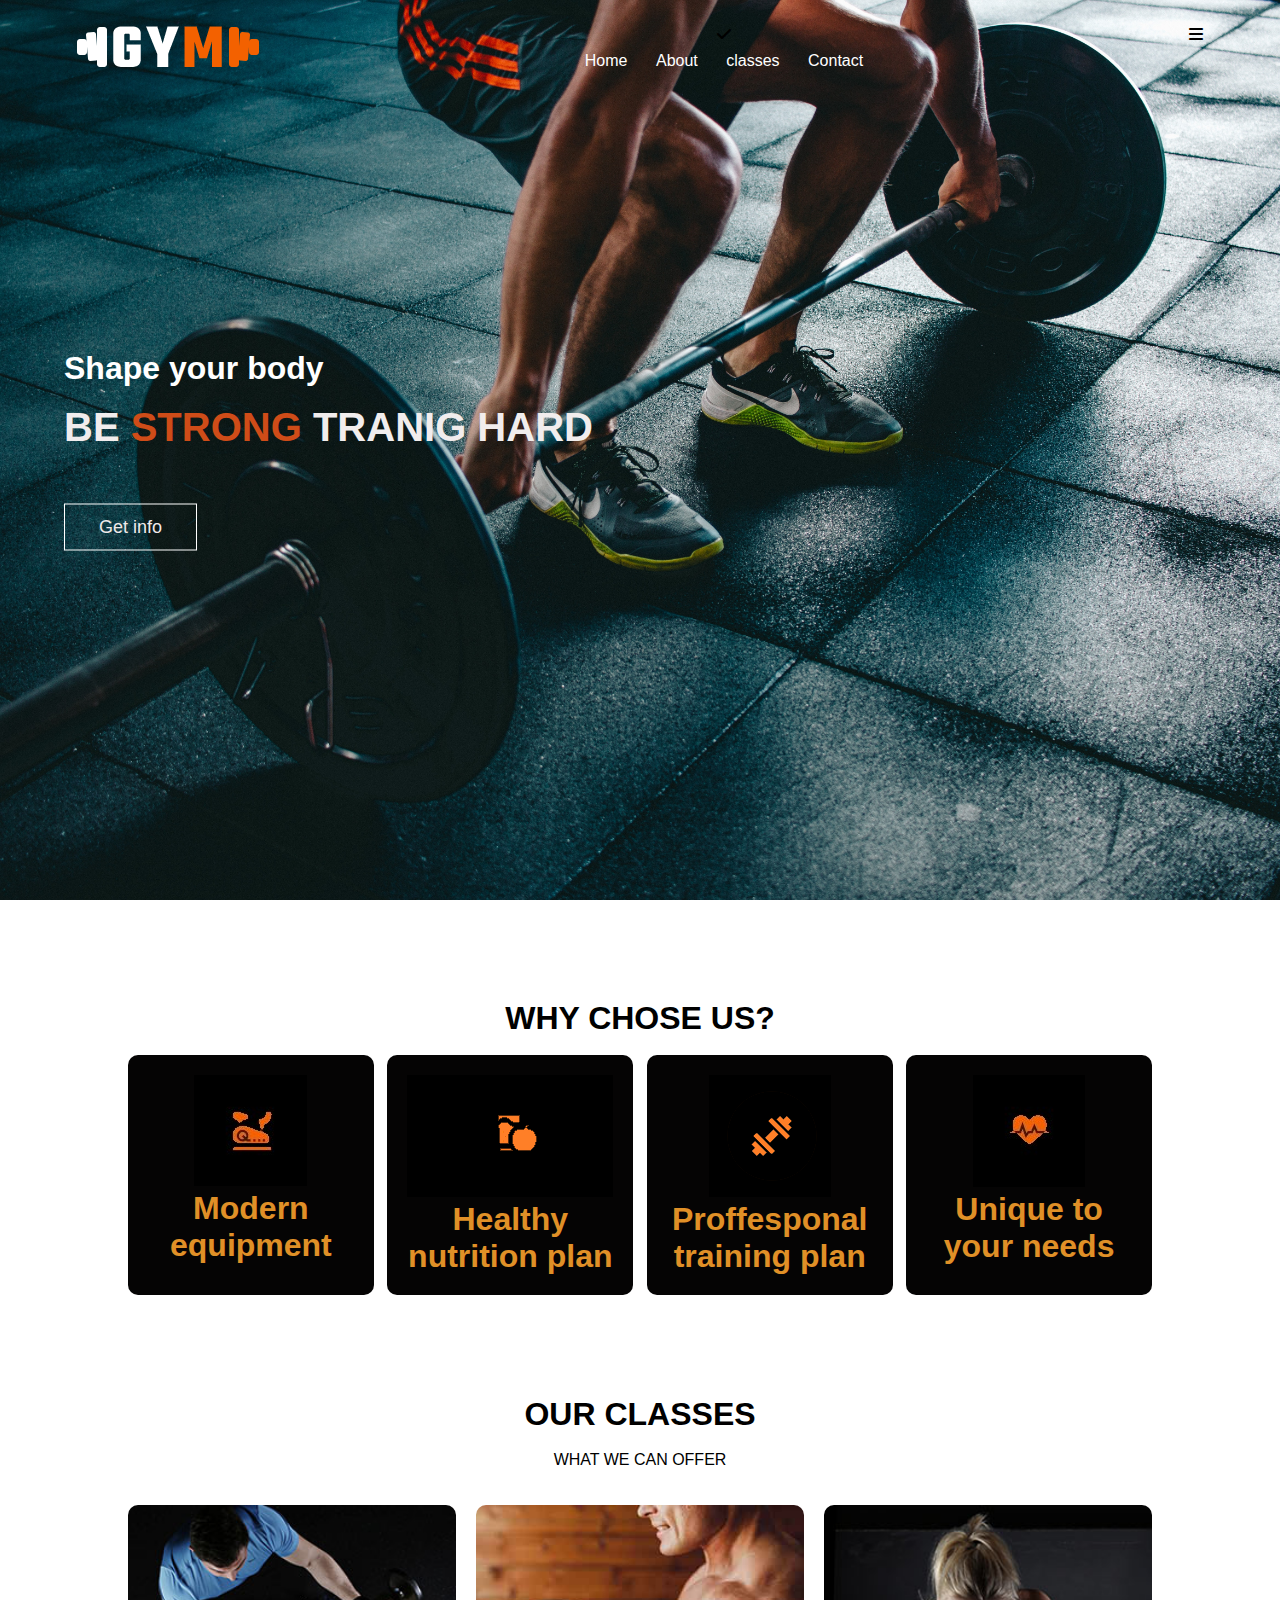
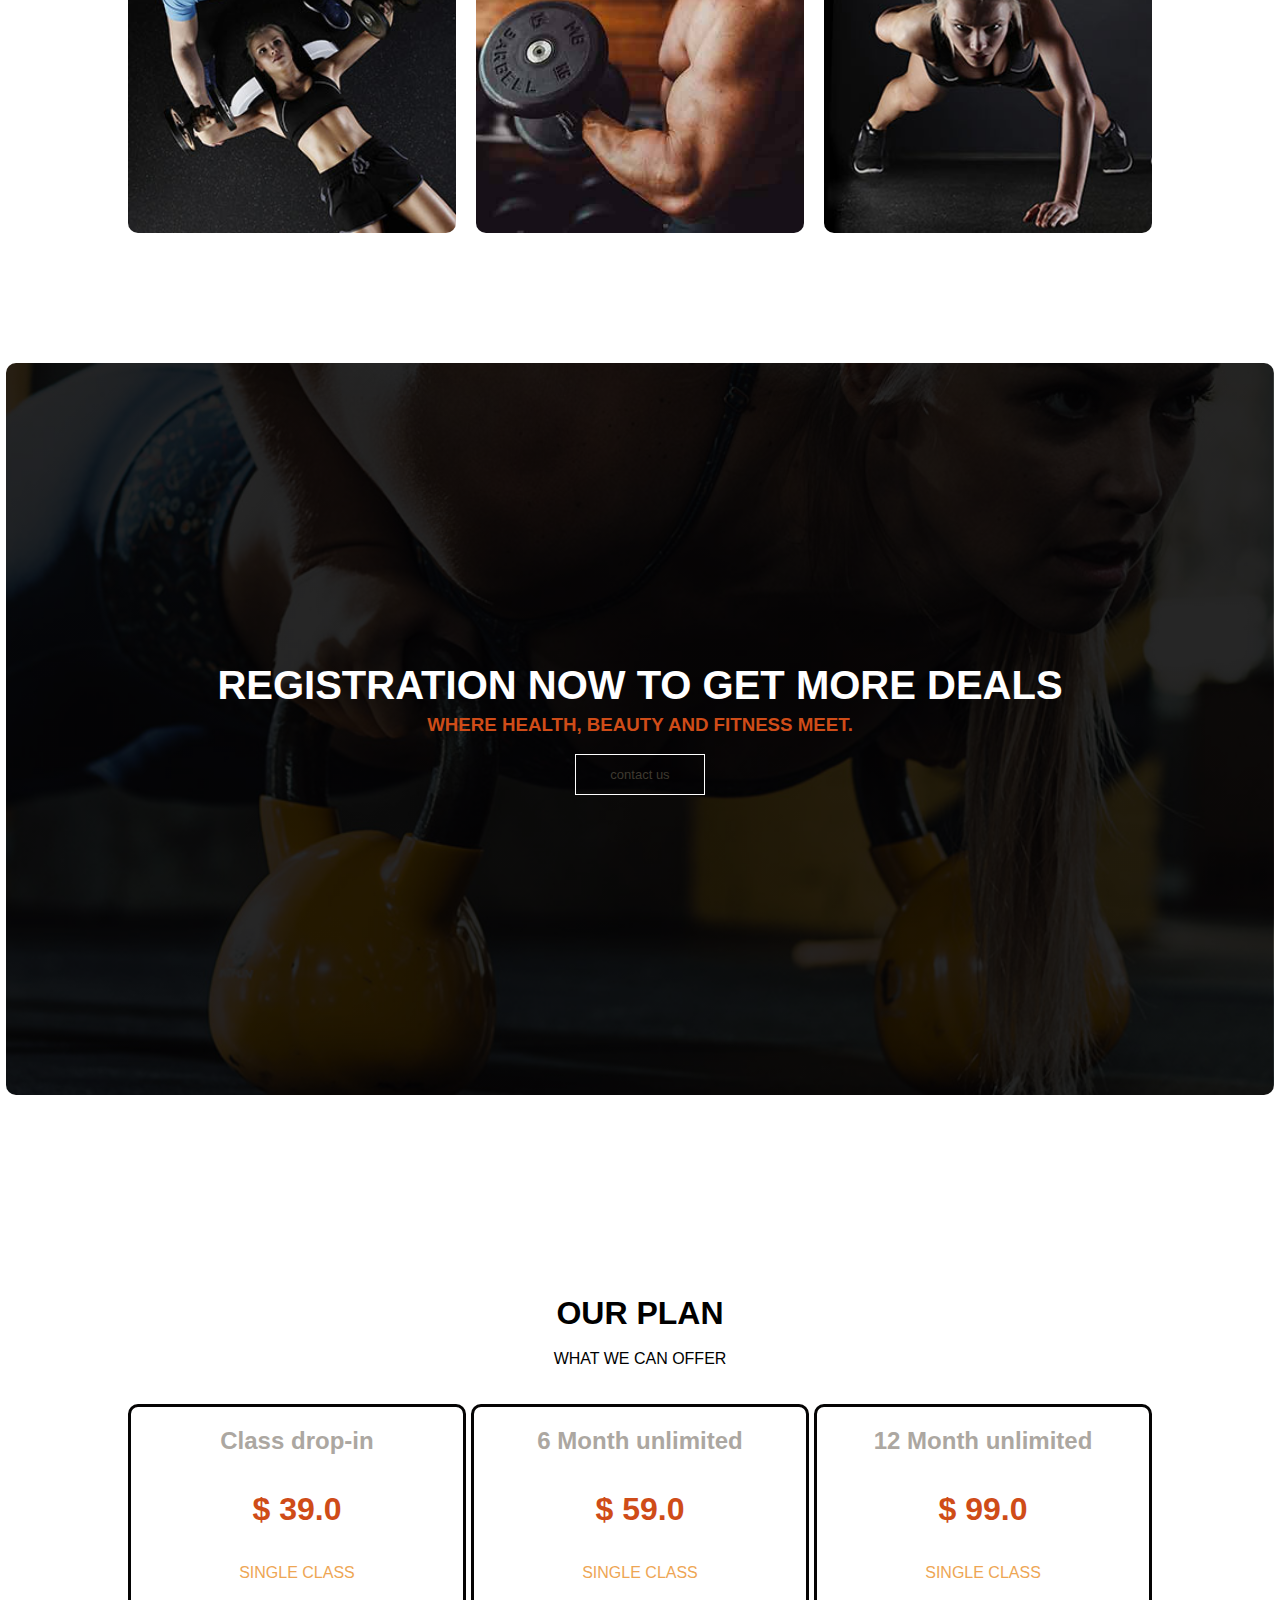
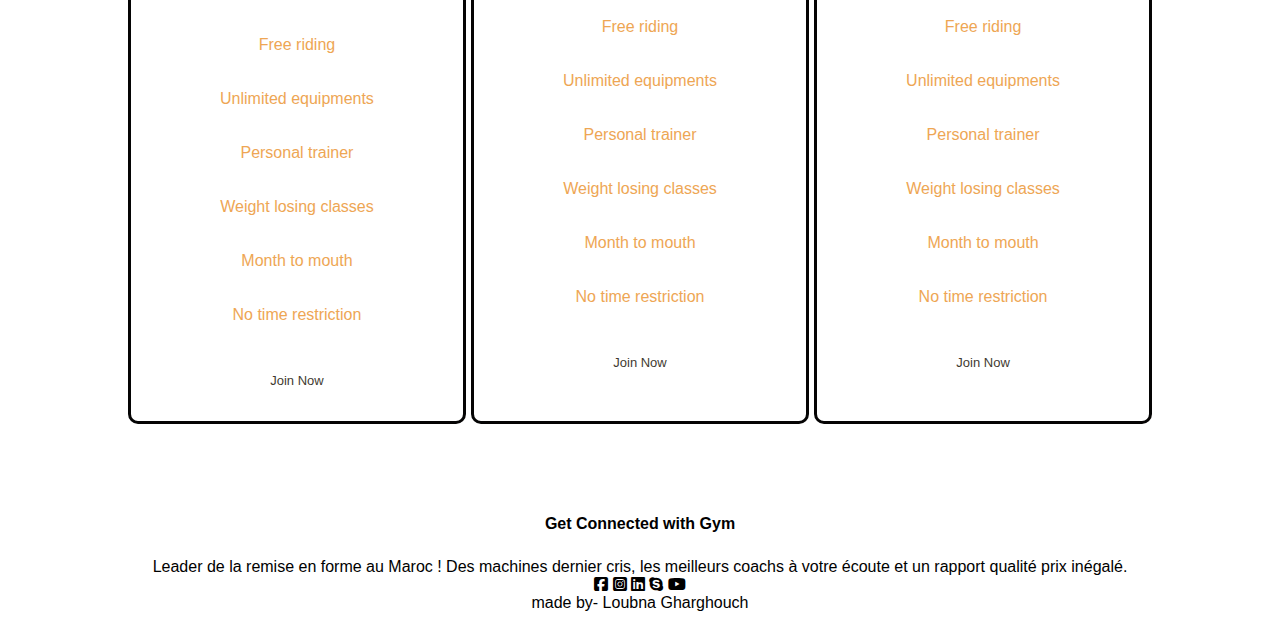
<file: index.html>
<!DOCTYPE html>
<html lang="en">
<head>
    <meta charset="UTF-8">
    <meta http-equiv="X-UA-Compatible" content="IE=edge">
    <meta name="viewport" content="width=device-width, initial-scale=1.0">
    <title>Gym | Healty</title>
    <link rel="stylesheet" href="style.css">   
    <link rel="stylesheet" href="https://cdnjs.cloudflare.com/ajax/libs/font-awesome/6.1.1/css/all.min.css">
</head>
    <body>
     <section class="header">
           <nav>  
            <i class="fa-solid fa-arrow-down-left"></i>
                 <a href="index.html">
                 <img src="logo.png" ></a>
                <div class="nav-links" id="navLinks" >
                  <i class="fa fa-check" onclick="hideMenu()"></i>
                     <ul>
                      <li><a href="./index.html">Home</a></li>
                      <li><a href="./about-us.html">About</a></li>
                      <li><a href="./classes.html">classes</a></li>
                      <li><a href="./contact.html">Contact</a></li>
                      </ul>
                </div>
                <i class="fa fa-bars" onclick="showMenu()"></i>
          </nav> 
            <div class="text-box">
              <h1>Shape your body</h1><br>
              <h2>BE <span> STRONG</span> TRANIG HARD</h2> <br><br><br>
              <a href="" class="hero-btn">Get info </a>
            </div>
      </section>
      <section class="COURSE">
        <h1>WHY CHOSE US?</h1><br> 
        <div class="row">
          <div class="course-col">
            <img src="img3.jpeg" alt="img">
            <h1>Modern equipment</h1>
          </div>
          <div class="course-col">
            <img src="img5.png" alt="img">
            <h1>Healthy nutrition plan</h1>   
          </div>
          <div class="course-col">
            <img src="img2.png" alt="img">
            <h1>Proffesponal training plan</h1>
          </div>
          <div class="course-col">
            <img src="img1.jpeg" alt="img">
            <h1>Unique to your needs</h1>
          </div>
      </section>
     <!----campus--->
     <section class="campus">
      <h1>OUR CLASSES</h1><br>
      <p>WHAT WE CAN OFFER</p><br> <br> 
      <div class="row">
        <div class="campus-col">
          <img src="services-3.jpg" alt="img">
          <div class="layer">
            <h3>CARDIO</h3>
          </div>
      </div >
      <div class="campus-col">
        <img src="img\blog\details/details-1.jpg" alt="img">
        <div class="layer">
          <h3>TRAINING</h3>
        </div>
    </div >
    <div class="campus-col">
      <img src="services-1.jpg" alt="img">
      <div class="layer">
        <h3>STRENGTH</h3>
      </div>
  </div >
    </div>
     </section>
  
<!--call to action-->
<section class="cta">
  <h1>REGISTRATION NOW TO GET MORE DEALS</h1>
  <h3>WHERE HEALTH, BEAUTY AND FITNESS MEET.</h3><br> 
  <a href=""class="hero-btn ">contact us</a>
</section>
<!--plan-->
      <section class="COURSE">
        <h1>OUR PLAN</h1><br>
        <p>WHAT WE CAN OFFER</p><br> <br> 
        <div class="row2">
          <div class="course2-col2">
          <pre><h2>Class drop-in</h2>
          <h1><span>$ 39.0</span></h1>
        <p>SINGLE CLASS</p><br>
        <p>Free riding</p>
        <p>Unlimited equipments</p>
        <p>Personal trainer</p>
        <p>Weight losing classes</p>
        <p>Month to mouth</p>
        <p>No time restriction</p>
      </pre>  
        <a href=""class="hero-btn ">Join Now</a>
     </div>
     <div class="course2-col2">
      <pre><h2>6 Month unlimited</h2>
      <h1><span>$ 59.0</span></h1>
    <p>SINGLE CLASS</p>
    <p>Free riding</p>
    <p>Unlimited equipments</p>
    <p>Personal trainer</p>
    <p>Weight losing classes</p>
    <p>Month to mouth</p>
    <p>No time restriction</p>
    </pre>  
    <a href=""class="hero-btn ">Join Now</a>
    </div>  
     <div class="course2-col2">
      <pre><h2>12 Month unlimited</h2>
      <h1><span>$ 99.0</span></h1>
          <p>SINGLE CLASS</p>
          <p>Free riding</p>
          <p>Unlimited equipments</p>
          <p>Personal trainer</p>
          <p>Weight losing classes</p>
    <p>Month to mouth</p>
    <p>No time restriction</p>
  </pre>  
    <a href=""class="hero-btn ">Join Now</a>
 </div>
      </section>
<!--footer-->
<section class="footer">
  <h4>Get Connected with Gym</h4>
  <p>Leader de la remise en forme au Maroc ! Des machines dernier cris, les meilleurs coachs à votre écoute et un rapport qualité prix inégalé.</p>
  <div class="icons">
    <i class="fa-brands fa-facebook-square"></i>
    <i class="fa-brands fa-instagram-square"></i>
    <i class="fa-brands fa-linkedin"></i>
    <i class="fa-brands fa-skype"></i>
    <i class="fa-brands fa-youtube"></i>
  </div>
  <p>made <i class="fa fa-heart-o"></i>by- Loubna Gharghouch</p>
</section> 
      <!---javaScript for togger menu--->
      <script>
          var navlinks=document.getElementById("navlinks");
          function showMenu(){
            navlinks.style.right="0";
          }
          function hideMenu(){
            navlinks.style.right="-200px";
          }
      </script>
    </body>
</html>
</file>
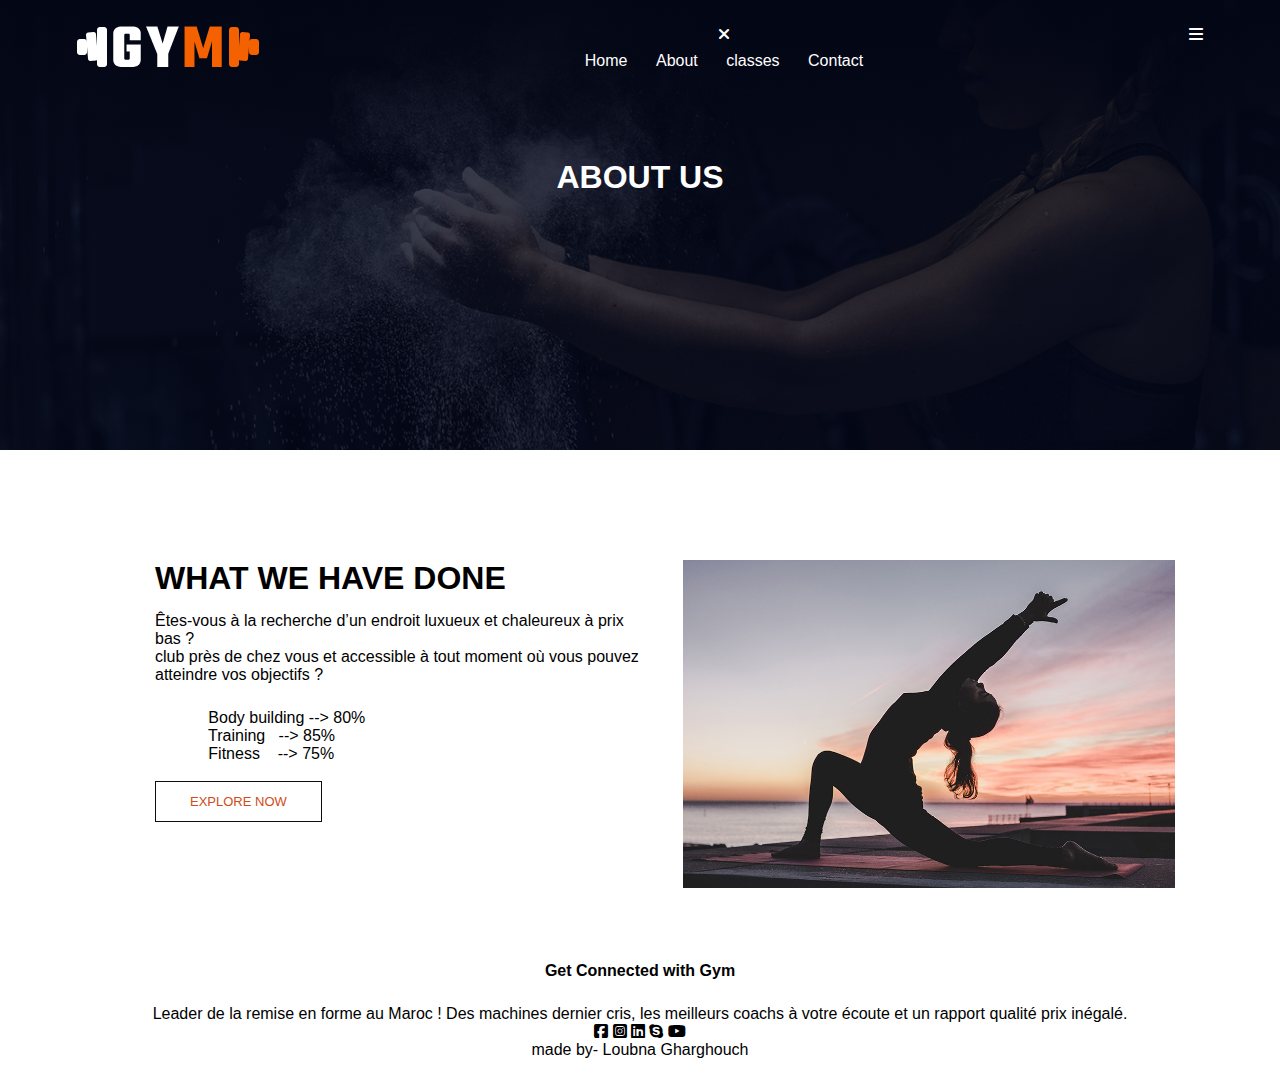
<file: about-us.html>
<!DOCTYPE html>
<html lang="en">
<head>
    <meta charset="UTF-8">
    <meta http-equiv="X-UA-Compatible" content="IE=edge">
    <meta name="viewport" content="width=device-width, initial-scale=1.0">
    <title>Gym | Healty</title>
    <link rel="stylesheet" href="style.css">   
    <link rel="stylesheet" href="https://cdnjs.cloudflare.com/ajax/libs/font-awesome/6.1.1/css/all.min.css">

</head>
    <body>
     <section class="sup-header">
           <nav>           
                 <a href="index.html">
                 <img src="logo.png" ></a>
                <div class="nav-links" id="navLinks" >
                  <i class="fa fa-times" onclick="hideMenu()"></i>
                     <ul>
                      <li><a href="./index.html">Home</a></li>
                      <li><a href="./about-us.html">About</a></li>
                      <li><a href="./classes.html">classes</a></li>
                      <li><a href="./contact.html">Contact</a></li>
                      </ul>
                </div>
                <i class="fa fa-bars" onclick="showMenu()"></i>
          </nav> <br><br><br>
            <h1> ABOUT US</h1>
      </section>
     <section class="about-us">
      <section class="row">
          <div class="about-col">
              <h1>WHAT WE HAVE DONE</h1>
              <p>Êtes-vous à la recherche d’un endroit luxueux et chaleureux à prix bas ?  <br> club près de chez vous et accessible à tout moment où vous pouvez atteindre vos objectifs ? </p>
              <pre>
            Body building --> 80%
            Training   --> 85%
            Fitness    --> 75%
            </pre>
              <a href=""class="hero-btn black-btn">EXPLORE NOW</a>
          </div>
          <div class="about-col">
                <img src="babanna2.jpg" alt="">
            
        </div>
      </section>
    </section>
<!--footer-->
<section class="footer">
  <h4>Get Connected with Gym</h4>
  <p>Leader de la remise en forme au Maroc ! Des machines dernier cris, les meilleurs coachs à votre écoute et un rapport qualité prix inégalé.</p>
  <div class="icons">
    <i class="fa-brands fa-facebook-square"></i>
    <i class="fa-brands fa-instagram-square"></i>
    <i class="fa-brands fa-linkedin"></i>
    <i class="fa-brands fa-skype"></i>
    <i class="fa-brands fa-youtube"></i>
  </div>
  <p>made <i class="fa fa-heart-o"></i>by- Loubna Gharghouch</p>
</section> 
      <!---javaScript for togger menu--->
      <script>
          var navlinks=document.getElementById("navlinks");
          function showMenu(){
            navlinks.style.right="0";
          }
          function hideMenu(){
            navlinks.style.right="-200px";
          }
      </script>
    </body>
</html>
</file>
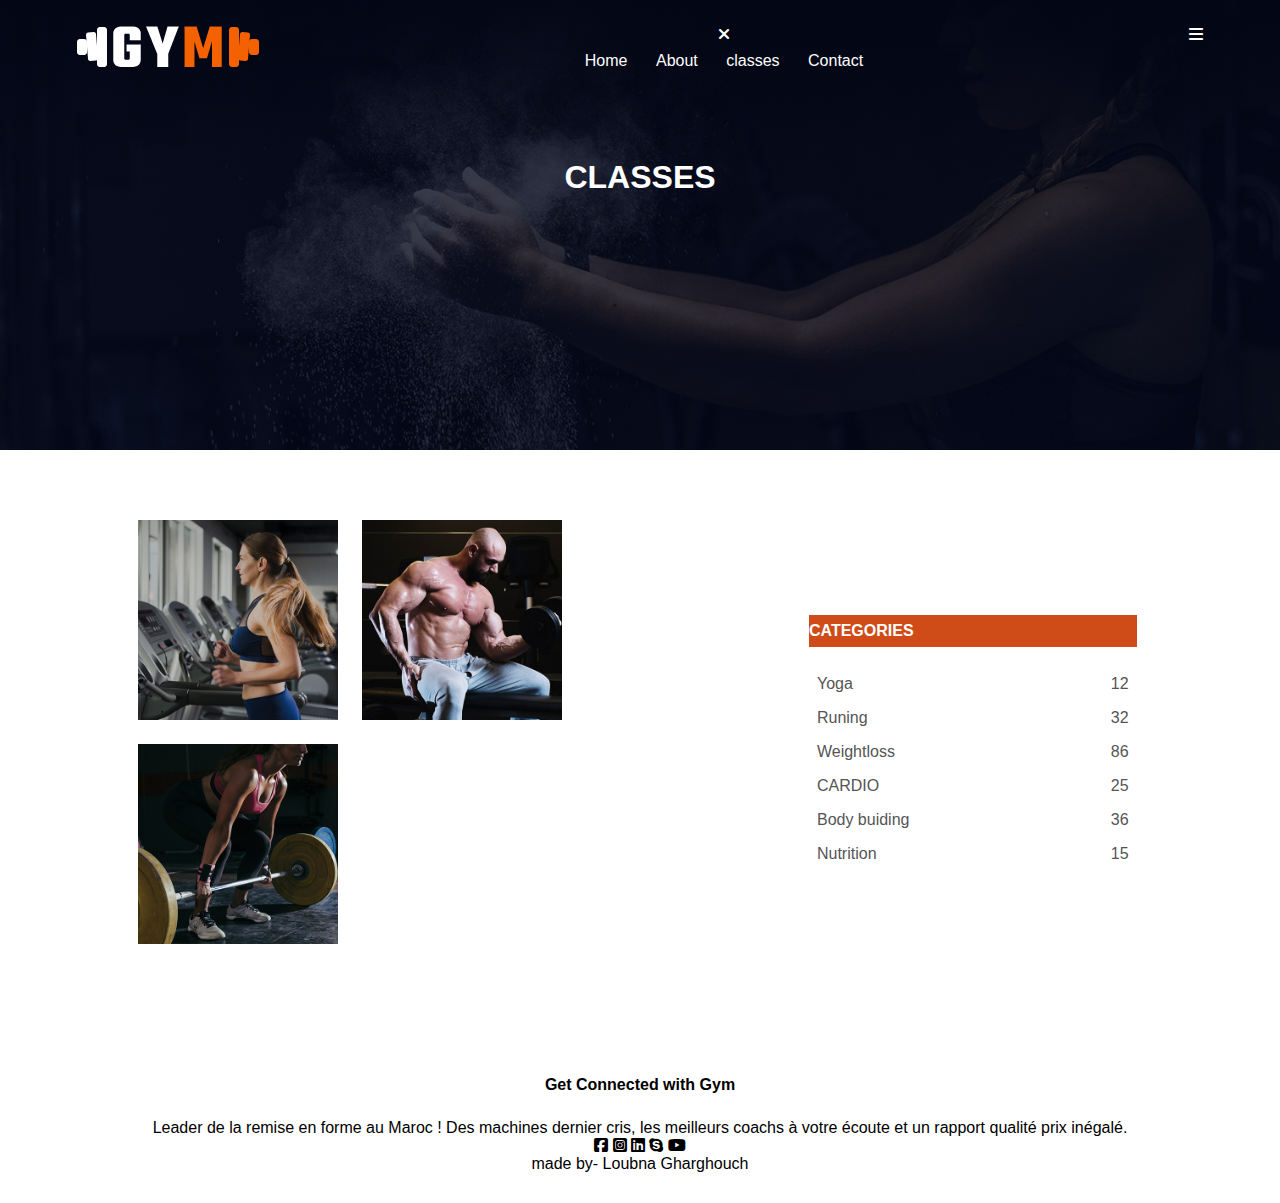
<file: classes.html>
<!DOCTYPE html>
<html lang="en">
<head>
    <meta charset="UTF-8">
    <meta http-equiv="X-UA-Compatible" content="IE=edge">
    <meta name="viewport" content="width=device-width, initial-scale=1.0">
    <title>Gym | Healty</title>
    <link rel="stylesheet" href="style.css">   
    <link rel="stylesheet" href="https://cdnjs.cloudflare.com/ajax/libs/font-awesome/6.1.1/css/all.min.css">
</head>
    <body>
     <section class="sup-header">
           <nav>           
                 <a href="index.html">
                 <img src="logo.png" ></a>
                <div class="nav-links" id="navLinks" >
                  <i class="fa fa-times" onclick="hideMenu()"></i>
                     <ul>
                      <li><a href="./index.html">Home</a></li>
                      <li><a href="./about-us.html">About</a></li>
                      <li><a href="./classes.html">classes</a></li>
                      <li><a href="./contact.html">Contact</a></li>
                      </ul>
                </div>
                <i class="fa fa-bars" onclick="showMenu()"></i>
          </nav> <br><br><br>
            <h1> CLASSES </h1>
     </section>
     <!--Classes -->
      <section class="blog-content" style="position:relative;">
        <div class="row">
          <div class="blog-left">
            <img src="gallery-3.jpg" style="padding: 10px; width: 200px; height: 200px;">
            <img src="gallery-4.jpg" style="padding: 10px; width: 200px; height: 200px;">
            <img src="gallery-5.jpg" style="padding: 10px; width: 200px; height: 200px;">
            <br><br>
          </div>
          <div class="blog-right">
            <h3>CATEGORIES</h3>
            <div>
              <span>Yoga</span>
              <span>12</span>
            </div>
            <div>
              <span>Runing</span>
              <span>32</span>
            </div>
            <div>
              <span>Weightloss</span>
              <span>86</span>
            </div>
            <div>
              <span>CARDIO</span>
              <span>25</span>
            </div>
            <div>
              <span>Body buiding</span>
              <span>36</span>
            </div>
            <div>
              <span>Nutrition</span>
              <span>15</span>
            </div>
          </div>
       </div>
      </section>
<section class="footer">
  <h4>Get Connected with Gym</h4>
  <p>Leader de la remise en forme au Maroc ! Des machines dernier cris, les meilleurs coachs à votre écoute et un rapport qualité prix inégalé.</p>
  <div class="icons">
    <i class="fa-brands fa-facebook-square"></i>
    <i class="fa-brands fa-instagram-square"></i>
    <i class="fa-brands fa-linkedin"></i>
    <i class="fa-brands fa-skype"></i>
    <i class="fa-brands fa-youtube"></i>
  </div>
  <p>made  <i class="fa fa-heart-o"></i>by- Loubna Gharghouch</p>
</section> 
      <!---javaScript for togger menu--->
      <script>
          var navlinks=document.getElementById("navlinks");
          function showMenu(){
            navlinks.style.right="0";
          }
          function hideMenu(){
            navlinks.style.right="-200px";
          }
      </script>
    </body>
</html>
</file>
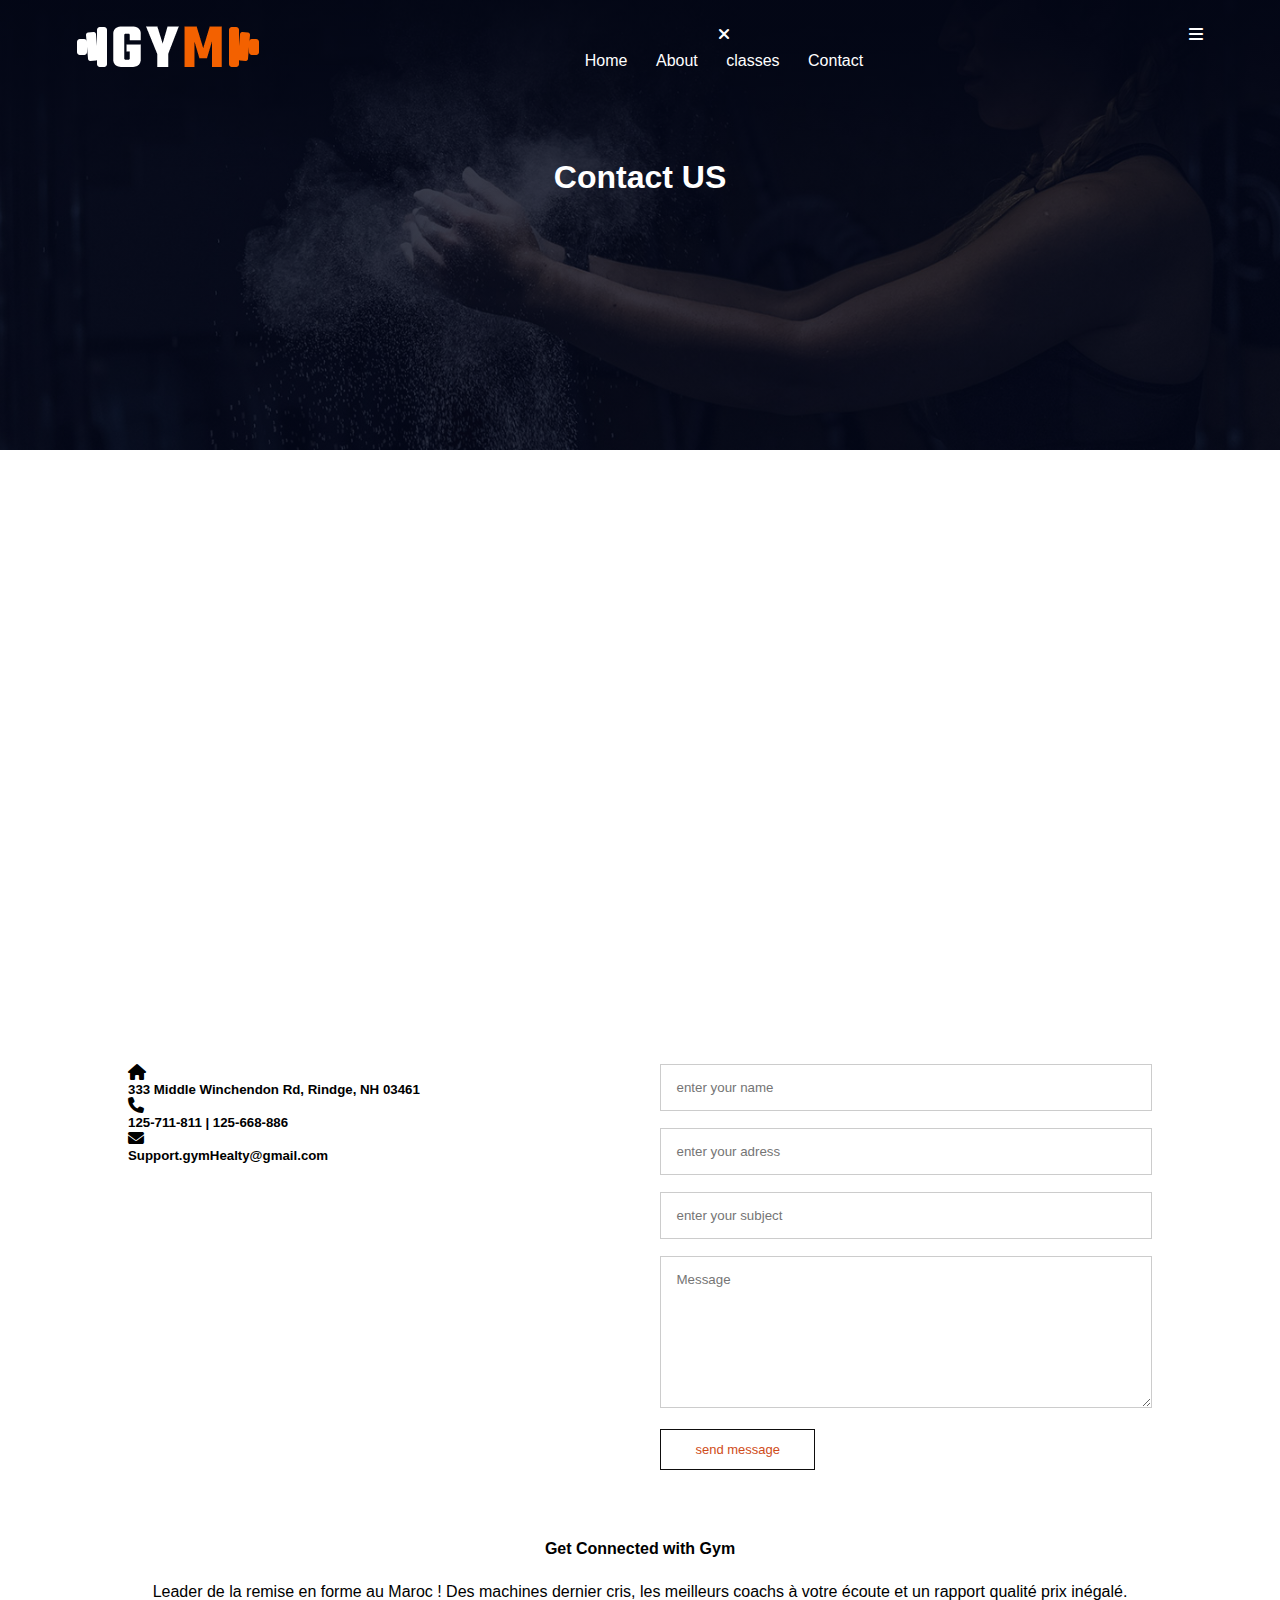
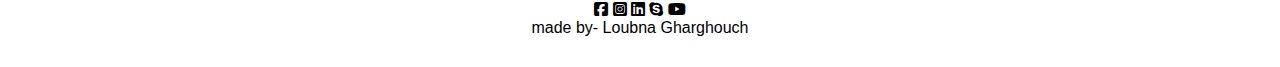
<file: contact.html>
<!DOCTYPE html>
<html lang="en">
<head>
    <meta charset="UTF-8">
    <meta http-equiv="X-UA-Compatible" content="IE=edge">
    <meta name="viewport" content="width=device-width, initial-scale=1.0">
    <title>Gym | Healty</title>
    <link rel="stylesheet" href="style.css">   
    <link rel="stylesheet" href="https://cdnjs.cloudflare.com/ajax/libs/font-awesome/6.1.1/css/all.min.css">
</head>
    <body>
     <section class="sup-header">
           <nav>           
                 <a href="index.html">
                 <img src="logo.png" ></a>
                <div class="nav-links" id="navLinks" >
                  <i class="fa fa-times" onclick="hideMenu()"></i>
                     <ul>
                      <li><a href="./index.html">Home</a></li>
                      <li><a href="./about-us.html">About</a></li>
                      <li><a href="./classes.html">classes</a></li>
                      <li><a href="./contact.html">Contact</a></li>
                      </ul>
                </div>
                <i class="fa fa-bars" onclick="showMenu()"></i>
          </nav> <br><br><br>
            <h1> Contact US</h1>
      </section>
     <section class="location">
      <iframe src="https://www.google.com/maps/embed?pb=!1m18!1m12!1m3!1d86229.39480856698!2d-7.008319555181866!3d33.91002629906298!2m3!1f0!2f0!3f0!3m2!1i1024!2i768!4f13.1!3m3!1m2!1s0xda7129ada04c2fb%3A0x35aeb81f6b145b90!2zVMOpbWFyYQ!5e1!3m2!1sfr!2sma!4v1648812997635!5m2!1sfr!2sma" width="600" height="450" style="border:0;" allowfullscreen="" loading="lazy" referrerpolicy="no-referrer-when-downgrade"></iframe>
     </section>
     <section class="contact-us">
       <div class="row">
         <div class="contact-col">
          <i class="fa fa-home"></i>
          <span>
            <h5>333 Middle Winchendon Rd, Rindge, NH 03461</h5>
          </span>
          <i class="fa fa-phone"></i>
          <h5>
          <span>125-711-811 | 125-668-886 </span>
          </h5>
          <i class="fa-solid fa-envelope"></i>
          <span>
            <h5>Support.gymHealty@gmail.com</h5>
          </span>
        </div>
         <div class="contact-col">
           <form action="">
           <input type="text" placeholder="enter your name "required>
           <input type="email" placeholder="enter your adress "required>
           <input type="text" placeholder="enter your subject "required>
           <textarea rows="8"placeholder="Message"required></textarea>
           <button rows="submit"class="hero-btn black-btn">send message</button>
           </form>
         </div>
      </div>
     </section>
<!--footer-->
<section class="footer">
  <h4>Get Connected with Gym</h4>
  <p>Leader de la remise en forme au Maroc ! Des machines dernier cris, les meilleurs coachs à votre écoute et un rapport qualité prix inégalé.</p>
  <div class="icons">
    <i class="fa-brands fa-facebook-square"></i>
    <i class="fa-brands fa-instagram-square"></i>
    <i class="fa-brands fa-linkedin"></i>
    <i class="fa-brands fa-skype"></i>
    <i class="fa-brands fa-youtube"></i>
  </div>
  <p>made <i class="fa fa-heart-o"></i>by- Loubna Gharghouch</p>
</section> 
      <!---javaScript for togger menu--->
      <script>
          var navlinks=document.getElementById("navlinks");
          function showMenu(){
            navlinks.style.right="0";
          }
          function hideMenu(){
            navlinks.style.right="-200px";
          }
      </script>
    </body>
</html>
</file>
<file: style.css>
*{
    margin:0;  
    padding:0;
    font-family: Arial, Helvetica, sans-serif; 
}
.header{
    min-height: 100vh;
    width: 100%;    
    background-image:url('logoo.jpg') ;
    background-position: center;
    background-size: cover;
    position: relative;
    
}
nav{
    display: flex;
    padding: 2%  6% ;
    justify-content:space-between;
    align-items:centre;
}
.nav img{
    width: 150px;
}
.nav-links{
    flex: 1;
    text-align: center;
}
.nav-links ul li{
    list-style: none;
    display: inline-block;
    padding: 8px 12px ;
    position: relative; 
}
.nav-links ul li a{
color: rgb(255, 255, 255);
text-decoration: none;
font-size: 13 px;
}
.nav-links ul li::after{
    content: '';    
    width: 0%  ;
    height: 2px;
    background: #e65907f1;
    display: block;
    margin: auto;
    transition:0.5;
}
.nav-links ul li:hover::after{ 
    width: 100% ;
}
.text-box{
    width: 90%;
    color: #fff;
    position: absolute;
    top: 50%;
    left: 50%;
    transform: translate(-50%,-50%);
    text-align: left;
    
}
.text-box h2{
    font-size: 40px;
    color: rgb(241, 237, 237);
}
.text-box a{
    color: rgb(240, 234, 234);
    font-size: large;
}
.text-box h2 span{
	color:#cf4c18;;
}
.hero-btn{
    display: inline-block;
    text-decoration: none;
    color: rgb(63, 58, 48);
    border: 1px solid #fff;
    padding: 12px 34px;
    font-size: 13px;
    background: transparent;
    position: relative;
    cursor: pointer
    ;
}
.hero-btn:hover{
    border: 1px solid #cf4c18;
    background:#cf4c18;
    transition:1s;
}
nav.fa{
    display: none;
}
@media(max-width:700px){
    .text-box h2{
        font-size: 20 px;
    }
    .nav-links ul li{
        display: block;
    }
    .nav-links {
        position: fixed;
        background: #e65907f1;
        height: 100vh;
        width: 200px;
        top: 0;
        right:-200px;
        text-align: left;
        z-index: 2;
        transition: 1s;
        }
        nav.fa{
            display: block;
            color:#e65907f1;
            margin: 10px;
            font-size: 22PX;
            cursor: pointer;
        }
        .nav-links ul {
            padding: 30px;
        }
}
/*----course----*/
.COURSE{ 
    width:80%;
    margin:auto;
    text-align: center;
    padding-top: 100px;
    
}
.COURSE span{
    color: #cf4c18;
}
.h1{ 
    font-size: 36px;
    font-weight: 600;
}
.p{
    color: rgb(218, 135, 57);
    font-size: 14px;
    font-weight: 300;
    line-height: 22px;
    padding: 10px;
}
.row{
    margin: 5;
    display: flex;
    justify-content: space-between;
}
.course-col{
    flex-basis: 24%;
    background: #050404;
    border-radius: 10px;
    margin-bottom: 5%;
    padding: 20px 12px;
    box-sizing:border-box;
    transition: 0.5s;  
}
.course-col h1{
    color: rgb(224, 144, 39);
}
.course-col h2{
    color: rgb(172, 167, 161);
}
.course-col p{
    color: rgb(212, 214, 214);
}
.h3{ 
    text-align: center;
    font-weight: 600;
    margin:  10px 0;
}
.course-col:hover{
    box-shadow: 0 0 20px 0px #e65907f1;
}
@media(max-width:700px){
    .row{
        flex-direction: column;
    }
}/*-----campus--*/
.campus{
    width: 80%;
    margin: auto;
    text-align: center;
    padding-top: 50px;
}
.campus-col{
    flex-basis: 32%;
    border-radius: 10px;
    margin-bottom: 30px;
    position: relative;
    overflow: hidden;
    
}
.campus-col img{
    width: 100%;
    display:block ;
}  
.campus-row{
    margin:5;
    display: flex;
    justify-content: space-between;
}
.layer{
    background: transparent;
    height: 100%;
    width: 100%;
    position: absolute;
    top: 0;
    left: 0;
    transition:0.5;
}
.layer:hover{
    background: rgba(226,0,0,0.7);
}
.layer h3{
    width: 100%;
    font-weight: 500;
    color: #fff;
    font-size: 26px;
    bottom: 0;
    left: 50%;
    transform: translateX(-50%);
    position: absolute;
    opacity: 0;
    transition: 0.5s;
}
.layer:hover h3{
    bottom: 49%;
    opacity: 1;
}
/*--call to action ---*/
.cta{
    margin: 100px auto;
    width: 99%;
    background-image:linear-gradient(rgba(0,0,0,0.7),rgba(0,0,0,0.7)),url(babana1.jpg);
    background-position: center;
    background-size: cover;
    border-radius:10px ;
    text-align: center;
    padding: 300px 0;
}   

.cta h1{ 
    color: #fff;
    margin-bottom: 6px;
    padding: 0;
    font-size: 40px;

}
.cta h3{
    color: #cf4c18;
}
@media(max-width:700px){
    .cta h1{
        font-size: 20px;
    }
}
/*--course2--*/
.COURSE2{ 
    width:80%;
    margin:auto;
    text-align: center;
    padding-top: 100px;
    
}
.COURSE2 span{
    color: #cf4c18;
}
.row2{
    margin: 5;
    display: flex;
    justify-content: space-between;
}
.course2-col2{
    flex-basis: 33%;
    background: white;
    border-radius: 10px;
    margin-bottom: 5%;
    padding: 20px 12px;
    box-sizing:border-box;
    transition: 0.5s;  
    border: #050404  solid;
}
.course2-col2 h1{
    color: rgb(224, 144, 39);
}
.course2-col2 h2{
    color: rgb(172, 167, 161);
}
.course2-col2 p{
    color: #eea654;
}

.course2-col2:hover{
    box-shadow: 0 0 20px 0px #e65907f1;
    background: black;
}
@media(max-width:700px){
    .row2{
        flex-direction: column;
    }
    .fa-bars{
        display: none;
    }
}
/*----footer---*/
.footer{
    width: 100%;
    text-align: center;
    padding: 30px 0;
}
.footer h4{
    margin-bottom: 25px;
    margin-top: 10px;
    font-weight: 600;
}
.icons.fa{
    color: #cf4c18;
    margin: 0 13px;
    cursor:pointer;
    padding: 18px 0;
}
.fa-heart-o{
    color: #cf4c18;
}
/*---about page--*/
.sup-header{
    height: 50vh;
    width: 100%;
    background-image:linear-gradient(rgba(4,9,30,0.7),rgba(4,9,30,0.7)),url(babanna1.jpg);
    background-position: center;
    background-size: cover;
    text-align: center;
    color: white;
}
.about-us{
    width: 80%;
    margin: auto;
    padding-top: 80px;
    padding-left: 50px;
}
.about-col{
    flex-basis: 48%;
    padding: 30px 2px;
}
.about-col img{
    width: 100%;
}
.about-col h1{
    padding-top: 0;
}
.about-col p{
    padding: 15px 0 25px;
}
.black-btn{
    border: 1px solid #0e0d0d;
    background: transparent;
    color:#cf4c18;
  
}
.black-btn:hover{
    color: #fff;
}
.location{
    width: 80%;
    margin: auto;
    padding: 80px 0;
}
.location iframe{
    width: 100%;}
.contact-us{
    width: 80%;
    margin: auto;
}
.contact-col{
    flex-basis: 48%;
    margin-bottom: 30px;
}
.contact-col div{
    display: flex;
    align-items: center;
    margin-bottom: 40px;
}
contact-col div.fa{
    font-size: 28px;
    color: #cf4c18;
    margin: 10px;
    margin-right: 30px;
}
contact-col div h5{
    font-size: 20px;
    margin-bottom: 5px;
    color: #555;
    font-weight: 200;

}
.contact-col input,.contact-col textarea{
    width: 100%;
    padding: 15px;
    margin-bottom: 17px;
    outline: none;
    border: 1px solid #ccc;
    box-sizing: border-box ;
}
.blog-content{
    width: 80%;
    margin: auto;
    padding: 60px 0;
}
.blog-left{
    flex-basis: 65%;
}
.blog-left img{
    width: 20%;   
}
.blog-left h2{
    color: #222;
    font-weight: 600;
    margin: 30px 0;
}
.blog-right{
    flex-basis: 32%;
    margin: auto;
}
.blog-right h3{
    background: #cf4c18;
    color: #fff;
    padding: 7px 0;
    font-size: 16px;
    margin-bottom: 20px;
}
.blog-right div{
    display: flex;
    align-items: center;
    justify-content: space-between;
    color: #555;
    padding: 8px;
    box-sizing: border-box;
}
</file>
